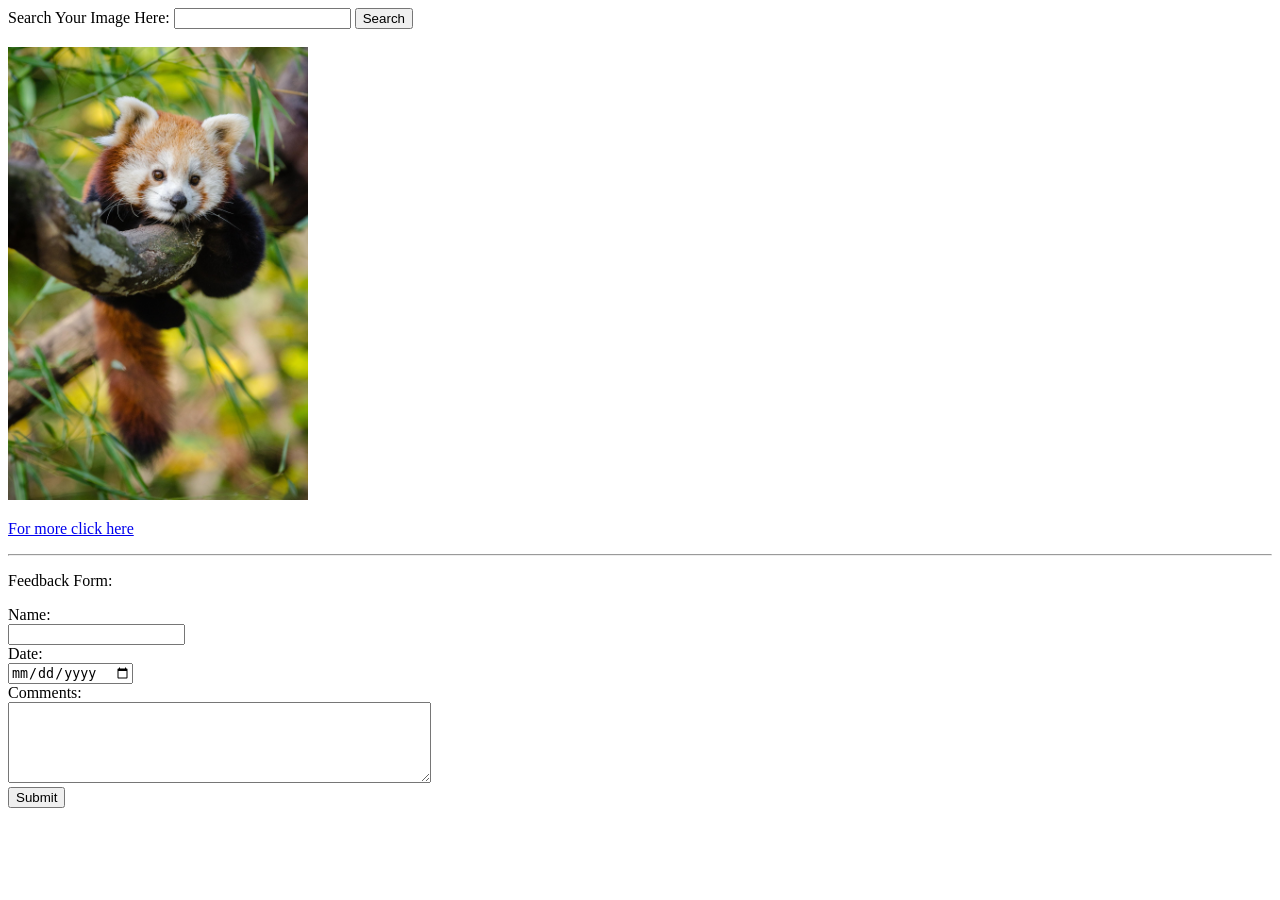
<file: 4.10/Practice-01/index.html>
<!DOCTYPE html>
<html lang="en">

<head>
    <meta charset="UTF-8">
    <meta name="viewport" content="width=device-width, initial-scale=1.0">
    <title>Practice-01</title>
</head>

<body>
    <header>
        <section>
            <form action="">
                <label for="image">Search Your Image Here:</label>
                <input list="animals" name="animal" id="animal">
                <datalist id="animals">
                    <option value="King Fu Panda"></option>
                    <option value="King Fu Panda"></option>
                    <option value="King Fu Panda"></option>
                    <option value="King Fu Panda"></option>
                </datalist>
                <input type="submit" value="Search">
            </form>
        </section>
    </header>
    <br>
    <main>
        <section>
            <img width="300px" src="Images/panda.jpg" alt="Animal Image">
            <p><a href="https://pixabay.com/images/search/panda/">For more click here</a></p>
        </section>
        <hr>
        <section>
            <form action="">
                <p>Feedback Form: </p>
                <label for="">Name: </label>
                <br>
                <input type="text" name="" id="">
                <br>
                <label for="">Date: </label>
                <br>
                <input type="date" name="" id="">
                <br>
                <label for="">Comments: </label>
                <br>
                <textarea cols="50" rows="5" name="" id=""></textarea>
                <br>
                <input type="submit" value="Submit">
            </form>
        </section>
    </main>
</body>

</html>
</file>
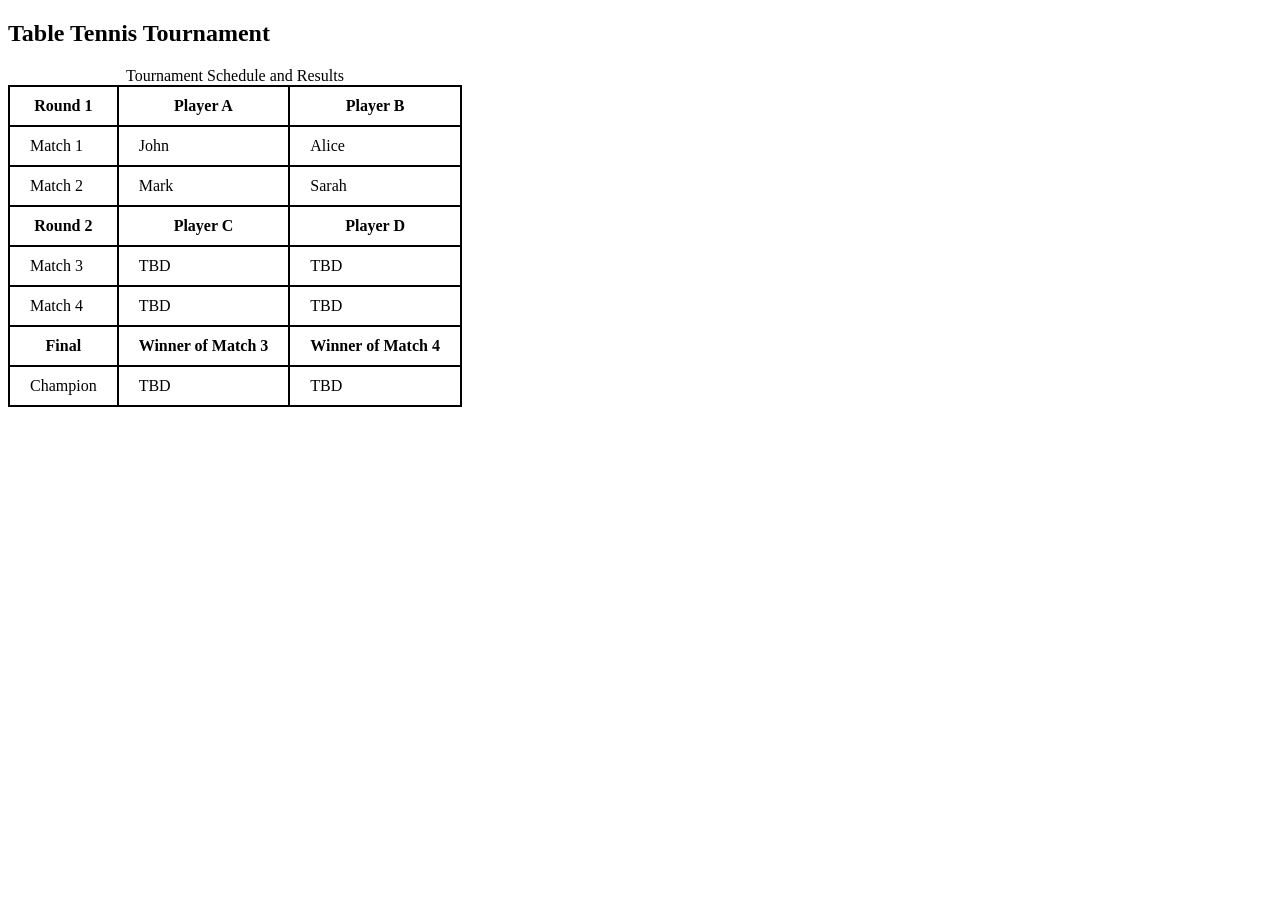
<file: 4.10/Practice-03/index.html>
<!DOCTYPE html>
<html lang="en">

<head>
    <meta charset="UTF-8">
    <meta name="viewport" content="width=device-width, initial-scale=1.0">
    <title>Practice-03</title>
    <link rel="stylesheet" href="Styles/style.css">
</head>

<body>
    <section>
        <h1>Table Tennis Tournament</h1>
        <table>
            <caption>Tournament Schedule and Results</caption>
            <thead>
                <tr>
                    <th>Round 1</th>
                    <th>Player A</th>
                    <th>Player B</th>
                </tr>
            </thead>
            <tbody>
                <tr>
                    <td>Match 1</td>
                    <td>John</td>
                    <td>Alice</td>
                </tr>
                <tr>
                    <td>Match 2</td>
                    <td>Mark</td>
                    <td>Sarah</td>
                </tr>
            </tbody>
            <thead>
                <tr>
                    <th>Round 2</th>
                    <th>Player C</th>
                    <th>Player D</th>
                </tr>
            </thead>
            <tbody>
                <tr>
                    <td>Match 3</td>
                    <td>TBD</td>
                    <td>TBD</td>
                </tr>
                <tr>
                    <td>Match 4</td>
                    <td>TBD</td>
                    <td>TBD</td>
                </tr>
            </tbody>
            <thead>
                <tr>
                    <th>Final</th>
                    <th>Winner of Match 3</th>
                    <th>Winner of Match 4</th>
                </tr>
            </thead>
            <tbody>
                <tr>
                    <td>Champion</td>
                    <td>TBD</td>
                    <td>TBD</td>
                </tr>
            </tbody>
        </table>
    </section>
</body>

</html>
</file>
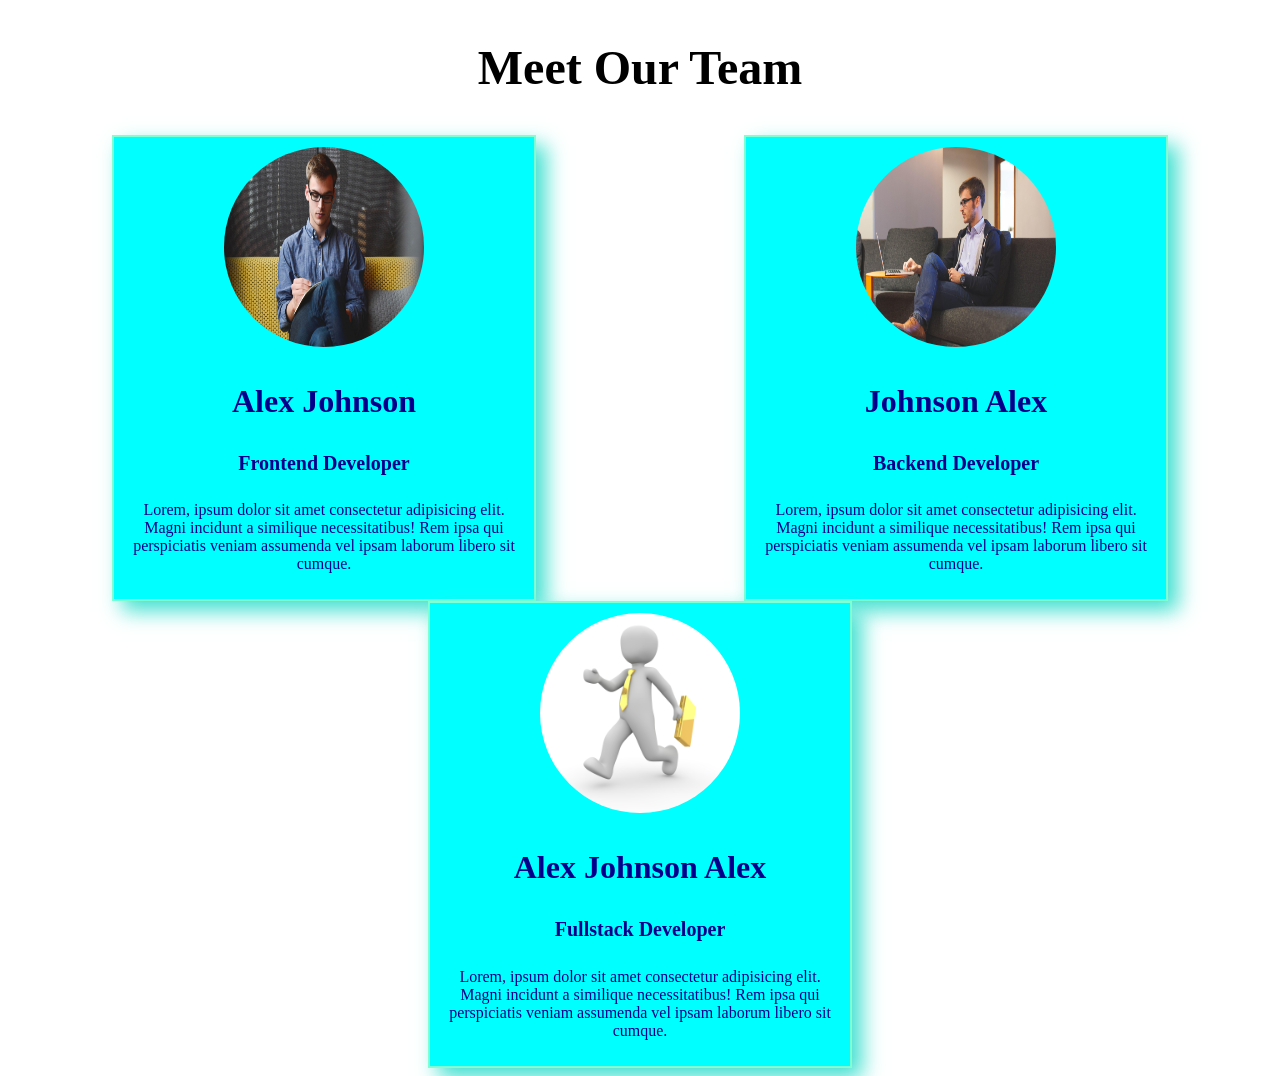
<file: 4.10/Practice-04/index.html>
<!DOCTYPE html>
<html lang="en">

<head>
    <meta charset="UTF-8">
    <meta name="viewport" content="width=device-width, initial-scale=1.0">
    <title>Practice-04</title>
    <link rel="stylesheet" href="Styles/style.css">
</head>

<body>
    <h2>Meet Our Team</h2>
    <section class="cards">
        <div class="card">
            <img src="Images/pic-01.jpg" alt="Image is broken">
            <h3>Alex Johnson</h3>
            <h4>Frontend Developer</h4>
            <p>
                Lorem, ipsum dolor sit amet consectetur adipisicing elit. Magni incidunt a similique necessitatibus! Rem
                ipsa qui perspiciatis veniam assumenda vel ipsam laborum libero sit cumque.
            </p>
        </div>
        <div class="card">
            <img src="Images/pic-02.jpg" alt="Image is broken">
            <h3>Johnson Alex</h3>
            <h4>Backend Developer</h4>
            <p>
                Lorem, ipsum dolor sit amet consectetur adipisicing elit. Magni incidunt a similique necessitatibus! Rem
                ipsa qui perspiciatis veniam assumenda vel ipsam laborum libero sit cumque.
            </p>
        </div>
        <div class="card">
            <img src="Images/pic-03.jpg" alt="Image is broken">
            <h3>Alex Johnson Alex</h3>
            <h4>Fullstack Developer</h4>
            <p>
                Lorem, ipsum dolor sit amet consectetur adipisicing elit. Magni incidunt a similique necessitatibus! Rem
                ipsa qui perspiciatis veniam assumenda vel ipsam laborum libero sit cumque.
            </p>
        </div>
    </section>
</body>

</html>
</file>
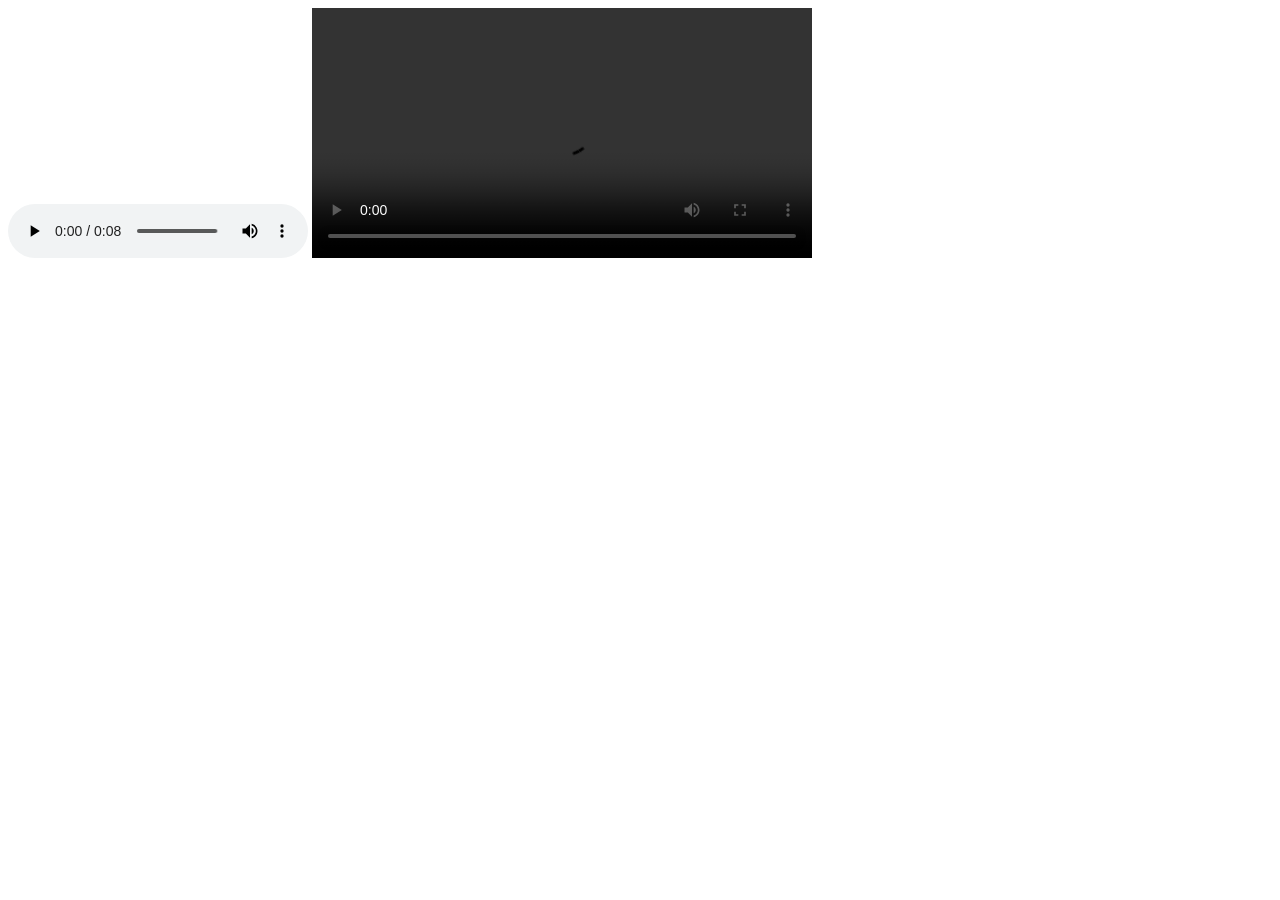
<file: 4.1/video.html>
<!DOCTYPE html>
<html lang="en">
<head>
    <meta charset="UTF-8">
    <meta name="viewport" content="width=device-width, initial-scale=1.0">
    <title>Video Audio</title>
</head>
<body>
    <audio controls src="Media/goat-sound.mp3"></audio>
    <video controls width="500px" src="Media/goat-sound.mp4"></video>
    <iframe width="560" height="315" src="https://www.youtube.com/embed/zaWhPfXmRfY?si=NPh1RBngf5qZkEVt" title="YouTube video player" frameborder="0" allow="accelerometer; autoplay; clipboard-write; encrypted-media; gyroscope; picture-in-picture; web-share" referrerpolicy="strict-origin-when-cross-origin" allowfullscreen></iframe>
</body>
</html>
</file>
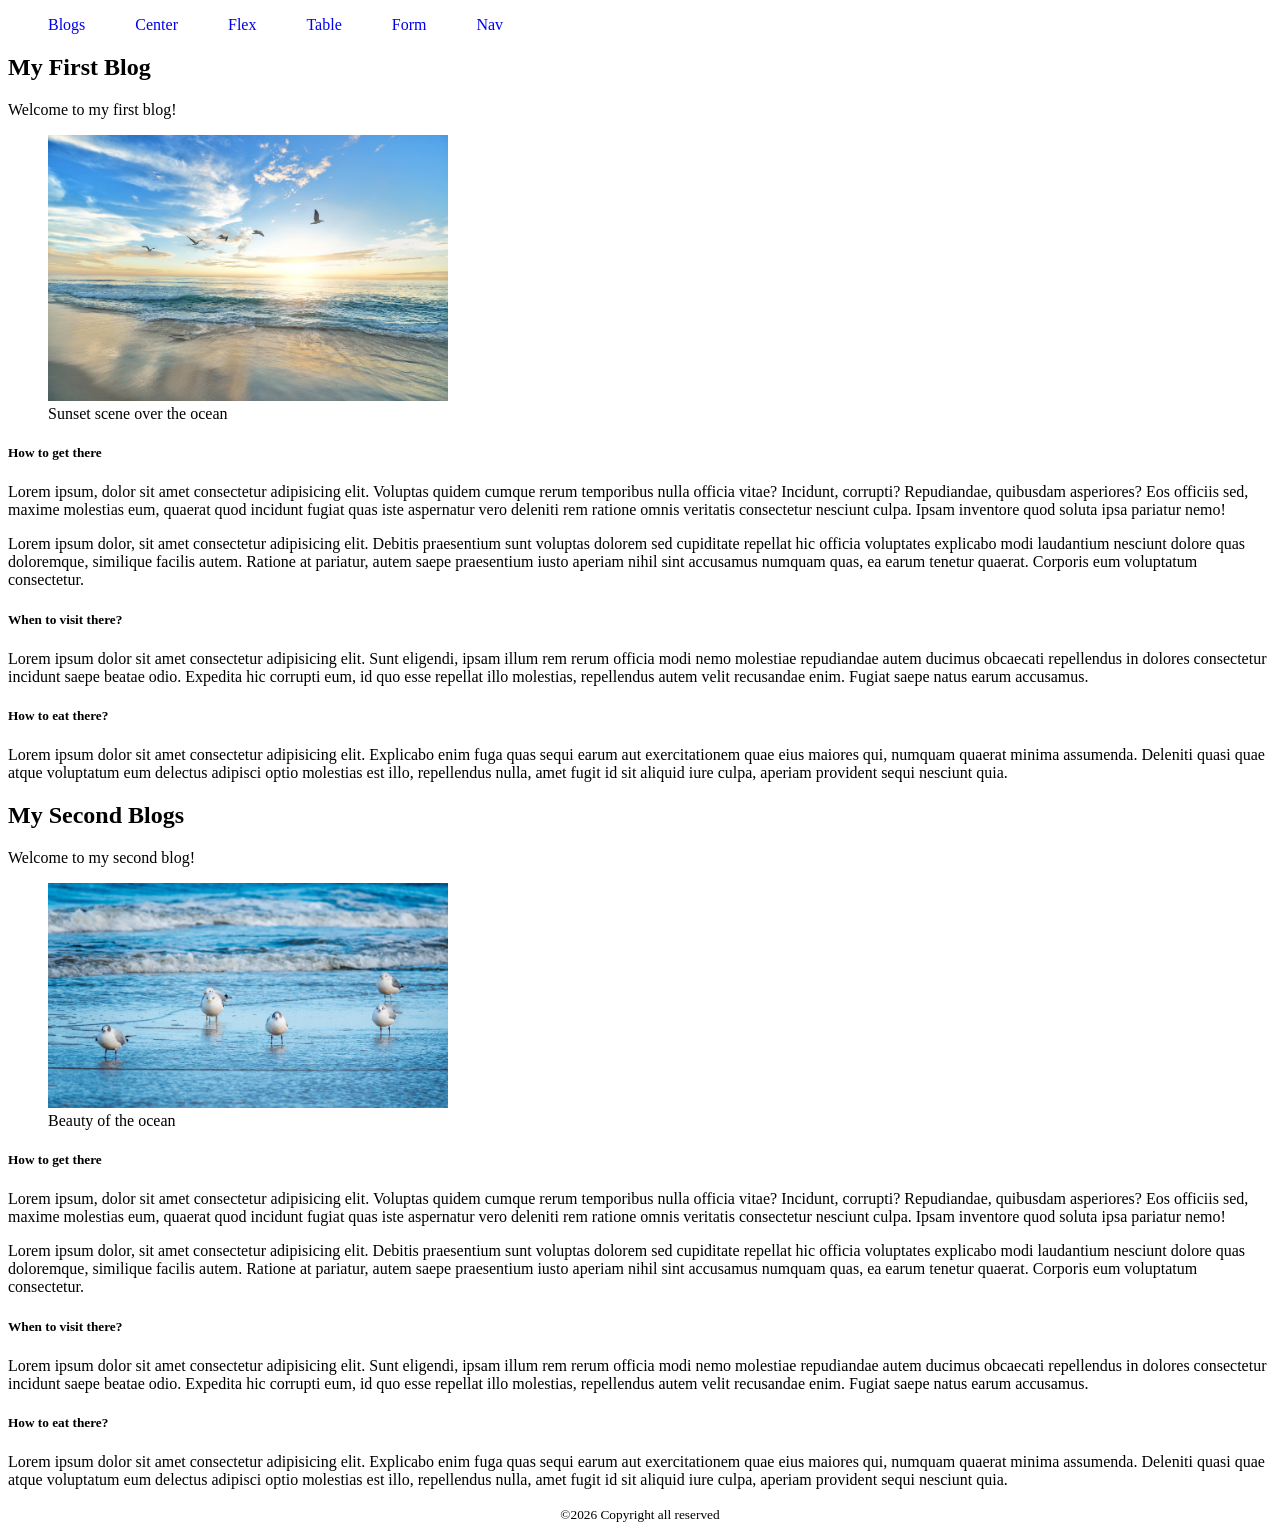
<file: 4.2/blogs.html>
<!DOCTYPE html>
<html lang="en">

<head>
    <meta charset="UTF-8">
    <meta name="viewport" content="width=device-width, initial-scale=1.0">
    <title>My Blogs</title>
    <link rel="stylesheet" href="Styles/blogs.css">
</head>

<body>
    <header>
        <nav>
            <ul>
                <!-- li*4>a -->
                <li><a href="../4.2/blogs.html">Blogs</a></li>
                <li><a href="../4.6/center.html">Center</a></li>
                <li><a href="../4.5/flex.html">Flex</a></li>
                <li><a href="../4.4/table.html">Table</a></li>
                <li><a href="../4.3/form.html">Form</a></li>
                <li><a href="../4.7/nav.html">Nav</a></li>
            </ul>
        </nav>
    </header>
    <main>
        <article>
            <header>
                <h2>My First Blog</h2>
                <p>Welcome to my first blog!</p>
            </header>
            <figure>
                <img width="400px" src="Images/sunset.jpg" alt="Blogs Image">
                <figcaption>Sunset scene over the ocean</figcaption>
            </figure>
            <section>
                <h5>How to get there</h5>
                <p>
                    Lorem ipsum, dolor sit amet consectetur adipisicing elit. Voluptas quidem cumque rerum temporibus
                    nulla officia vitae? Incidunt, corrupti? Repudiandae, quibusdam asperiores? Eos officiis sed, maxime
                    molestias eum, quaerat quod incidunt fugiat quas iste aspernatur vero deleniti rem ratione omnis
                    veritatis consectetur nesciunt culpa. Ipsam inventore quod soluta ipsa pariatur nemo!
                </p>
                <p>
                    Lorem ipsum dolor, sit amet consectetur adipisicing elit. Debitis praesentium sunt voluptas dolorem
                    sed cupiditate repellat hic officia voluptates explicabo modi laudantium nesciunt dolore quas
                    doloremque, similique facilis autem. Ratione at pariatur, autem saepe praesentium iusto aperiam
                    nihil sint accusamus numquam quas, ea earum tenetur quaerat. Corporis eum voluptatum consectetur.
                </p>
            </section>
            <section>
                <h5>When to visit there?</h5>
                <p>
                    Lorem ipsum dolor sit amet consectetur adipisicing elit. Sunt eligendi, ipsam illum rem rerum
                    officia modi nemo molestiae repudiandae autem ducimus obcaecati repellendus in dolores consectetur
                    incidunt saepe beatae odio. Expedita hic corrupti eum, id quo esse repellat illo molestias,
                    repellendus autem velit recusandae enim. Fugiat saepe natus earum accusamus.
                </p>
            </section>
            <section>
                <h5>How to eat there?</h5>
                <p>
                    Lorem ipsum dolor sit amet consectetur adipisicing elit. Explicabo enim fuga quas sequi earum aut
                    exercitationem quae eius maiores qui, numquam quaerat minima assumenda. Deleniti quasi quae atque
                    voluptatum eum delectus adipisci optio molestias est illo, repellendus nulla, amet fugit id sit
                    aliquid iure culpa, aperiam provident sequi nesciunt quia.
                </p>
            </section>
        </article>
        <article>
            <header>
                <h2>My Second Blogs</h2>
                <p>Welcome to my second blog!</p>
            </header>
            <figure>
                <img width="400px" src="Images/ocean.jpg" alt="Blogs Image">
                <figcaption>Beauty of the ocean</figcaption>
            </figure>
            <section>
                <h5>How to get there</h5>
                <p>
                    Lorem ipsum, dolor sit amet consectetur adipisicing elit. Voluptas quidem cumque rerum temporibus
                    nulla officia vitae? Incidunt, corrupti? Repudiandae, quibusdam asperiores? Eos officiis sed, maxime
                    molestias eum, quaerat quod incidunt fugiat quas iste aspernatur vero deleniti rem ratione omnis
                    veritatis consectetur nesciunt culpa. Ipsam inventore quod soluta ipsa pariatur nemo!
                </p>
                <p>
                    Lorem ipsum dolor, sit amet consectetur adipisicing elit. Debitis praesentium sunt voluptas dolorem
                    sed cupiditate repellat hic officia voluptates explicabo modi laudantium nesciunt dolore quas
                    doloremque, similique facilis autem. Ratione at pariatur, autem saepe praesentium iusto aperiam
                    nihil sint accusamus numquam quas, ea earum tenetur quaerat. Corporis eum voluptatum consectetur.
                </p>
            </section>
            <section>
                <h5>When to visit there?</h5>
                <p>
                    Lorem ipsum dolor sit amet consectetur adipisicing elit. Sunt eligendi, ipsam illum rem rerum
                    officia modi nemo molestiae repudiandae autem ducimus obcaecati repellendus in dolores consectetur
                    incidunt saepe beatae odio. Expedita hic corrupti eum, id quo esse repellat illo molestias,
                    repellendus autem velit recusandae enim. Fugiat saepe natus earum accusamus.
                </p>
            </section>
            <section>
                <h5>How to eat there?</h5>
                <p>
                    Lorem ipsum dolor sit amet consectetur adipisicing elit. Explicabo enim fuga quas sequi earum aut
                    exercitationem quae eius maiores qui, numquam quaerat minima assumenda. Deleniti quasi quae atque
                    voluptatum eum delectus adipisci optio molestias est illo, repellendus nulla, amet fugit id sit
                    aliquid iure culpa, aperiam provident sequi nesciunt quia.
                </p>
            </section>
        </article>
    </main>
    <footer>
        <p>
            <small>
                &copy;2026 Copyright all reserved
            </small>
        </p>
    </footer>
</body>

</html>
</file>
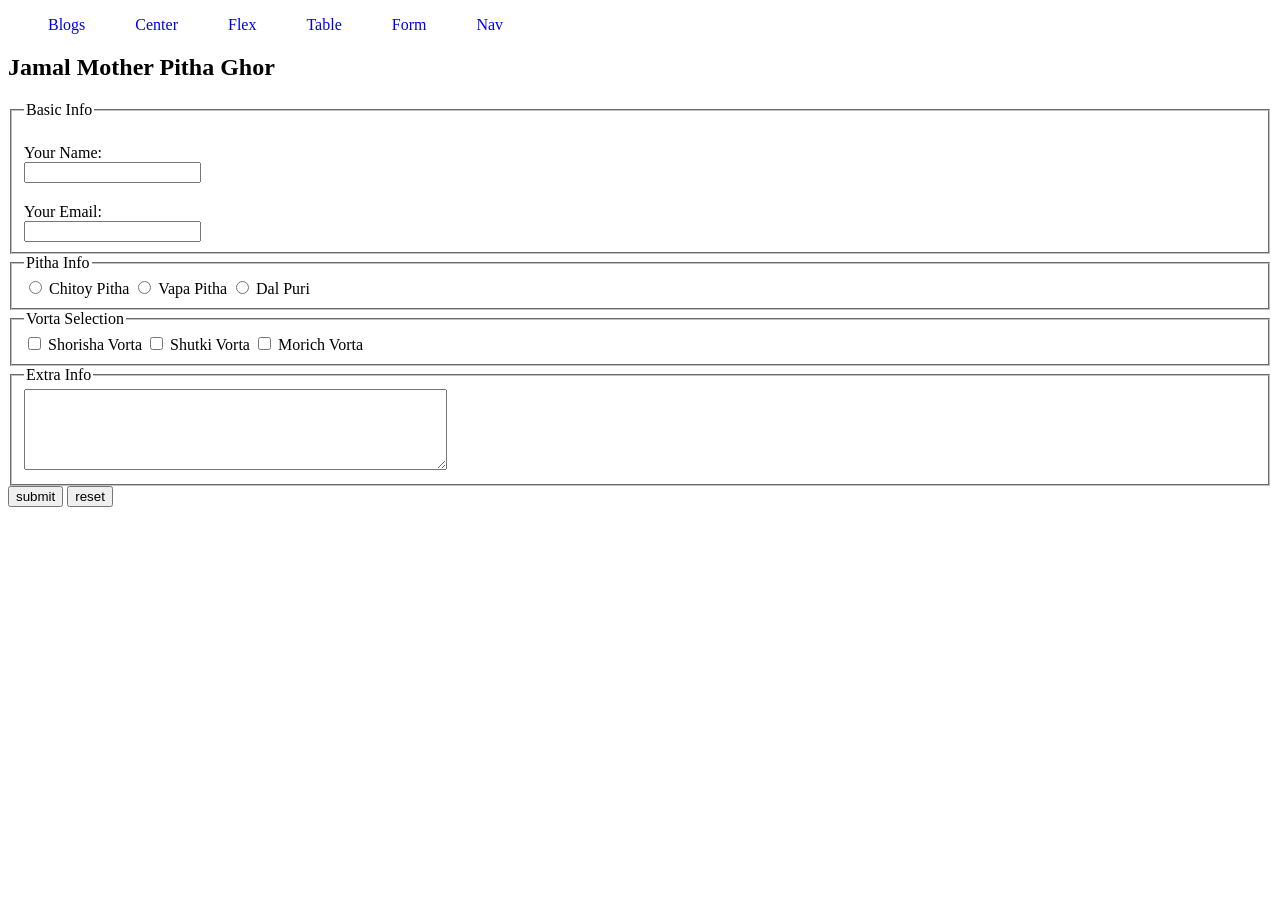
<file: 4.3/form.html>
<!DOCTYPE html>
<html lang="en">

<head>
    <meta charset="UTF-8">
    <meta name="viewport" content="width=device-width, initial-scale=1.0">
    <title>Pitha Ghor</title>
    <style>
        form .basic-info label {
            display: block;
            margin-top: 20px;
        }

        nav ul {
            display: flex;
        }

        nav li {
            list-style: none;
            margin-right: 50px;
        }

        nav li a {
            text-decoration: none;
        }

        nav li:hover {
            background-color: lightblue;
        }
    </style>
</head>

<body>
    <header>
        <nav>
            <ul>
                <!-- li*4>a -->
                <li><a href="../4.2/blogs.html">Blogs</a></li>
                <li><a href="../4.6/center.html">Center</a></li>
                <li><a href="../4.5/flex.html">Flex</a></li>
                <li><a href="../4.4/table.html">Table</a></li>
                <li><a href="../4.3/form.html">Form</a></li>
                <li><a href="../4.7/nav.html">Nav</a></li>
            </ul>
        </nav>
    </header>
    <main>
        <section>
            <h2>Jamal Mother Pitha Ghor</h2>
            <form>
                <fieldset class="basic-info">
                    <legend>Basic Info</legend>
                    <label for="name">Your Name: </label>
                    <input type="text" name="" id="name">

                    <label for="email">Your Email: </label>
                    <input type="email" name="" id="email">
                </fieldset>

                <fieldset>
                    <legend>Pitha Info</legend>
                    <input type="radio" name="pitha" id="chitoy">
                    <label for="chitoy">Chitoy Pitha</label>

                    <input type="radio" name="pitha" id="vapa">
                    <label for="vapa">Vapa Pitha</label>

                    <input type="radio" name="pitha" id="puri">
                    <label for="puri">Dal Puri</label>
                </fieldset>

                <fieldset>
                    <legend>Vorta Selection</legend>
                    <input type="checkbox" name="" id="shorisha">
                    <label for="shorisha">Shorisha Vorta</label>

                    <input type="checkbox" name="" id="shutki">
                    <label for="shutki">Shutki Vorta</label>

                    <input type="checkbox" name="" id="morich">
                    <label for="morich">Morich Vorta</label>
                </fieldset>

                <fieldset>
                    <legend>Extra Info</legend>
                    <textarea cols="50" rows="5" name="" id=""></textarea>
                </fieldset>

                <input type="submit" value="submit">
                <input type="reset" value="reset">
            </form>
        </section>
    </main>
    <footer></footer>
</body>

</html>
</file>
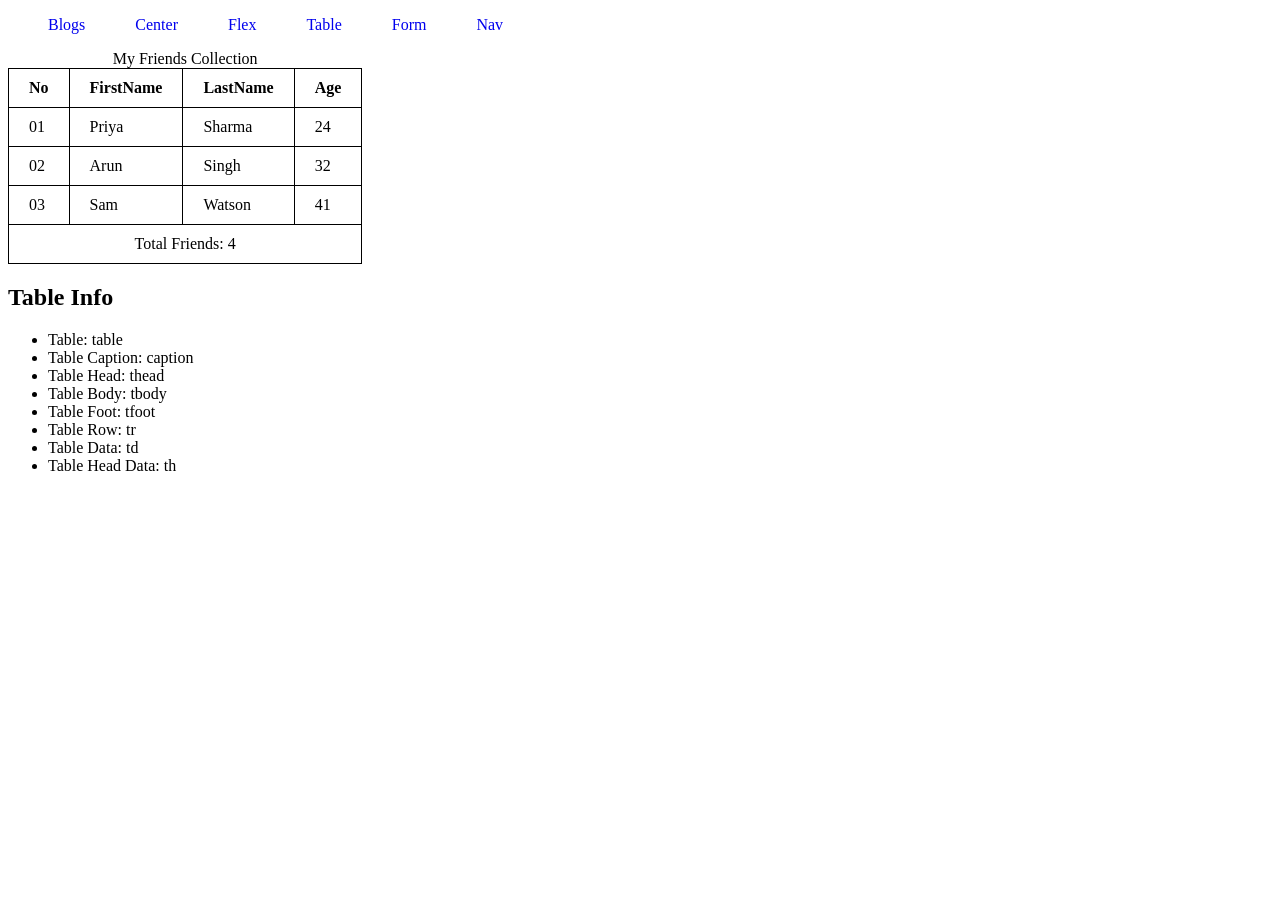
<file: 4.4/table.html>
<!DOCTYPE html>
<html lang="en">

<head>
    <meta charset="UTF-8">
    <meta name="viewport" content="width=device-width, initial-scale=1.0">
    <title>Table</title>
    <style>
        nav ul {
            display: flex;
        }

        nav li {
            list-style: none;
            margin-right: 50px;
        }

        nav li a {
            text-decoration: none;
        }

        nav li:hover {
            background-color: lightblue;
        }

        table {
            border-collapse: collapse;
        }

        td,
        th {
            border: 1px solid black;
            padding: 10px 20px;
        }

        .tfoot {
            text-align: center;
        }
    </style>
</head>

<body>
    <header>
        <nav>
            <ul>
                <!-- li*4>a -->
                <li><a href="../4.2/blogs.html">Blogs</a></li>
                <li><a href="../4.6/center.html">Center</a></li>
                <li><a href="../4.5/flex.html">Flex</a></li>
                <li><a href="../4.4/table.html">Table</a></li>
                <li><a href="../4.3/form.html">Form</a></li>
                <li><a href="../4.7/nav.html">Nav</a></li>
            </ul>
        </nav>
    </header>
    <main>
        <table>
            <caption>My Friends Collection</caption>
            <thead>
                <tr>
                    <th>No</th>
                    <th>FirstName</th>
                    <th>LastName</th>
                    <th>Age</th>
                </tr>
            </thead>
            <tbody>
                <tr>
                    <td>01</td>
                    <td>Priya</td>
                    <td>Sharma</td>
                    <td>24</td>
                </tr>
                <tr>
                    <td>02</td>
                    <td>Arun</td>
                    <td>Singh</td>
                    <td>32</td>
                </tr>
                <tr>
                    <td>03</td>
                    <td>Sam</td>
                    <td>Watson</td>
                    <td>41</td>
                </tr>
            </tbody>
            <tfoot>
                <td colspan="4" class="tfoot">Total Friends: 4</td>
            </tfoot>
        </table>
    </main>
    <section>
        <h2>Table Info</h2>
        <ul>
            <li>Table: table</li>
            <li>Table Caption: caption</li>
            <li>Table Head: thead</li>
            <li>Table Body: tbody</li>
            <li>Table Foot: tfoot</li>
            <li>Table Row: tr</li>
            <li>Table Data: td</li>
            <li>Table Head Data: th</li>

        </ul>
    </section>
</body>

</html>
</file>
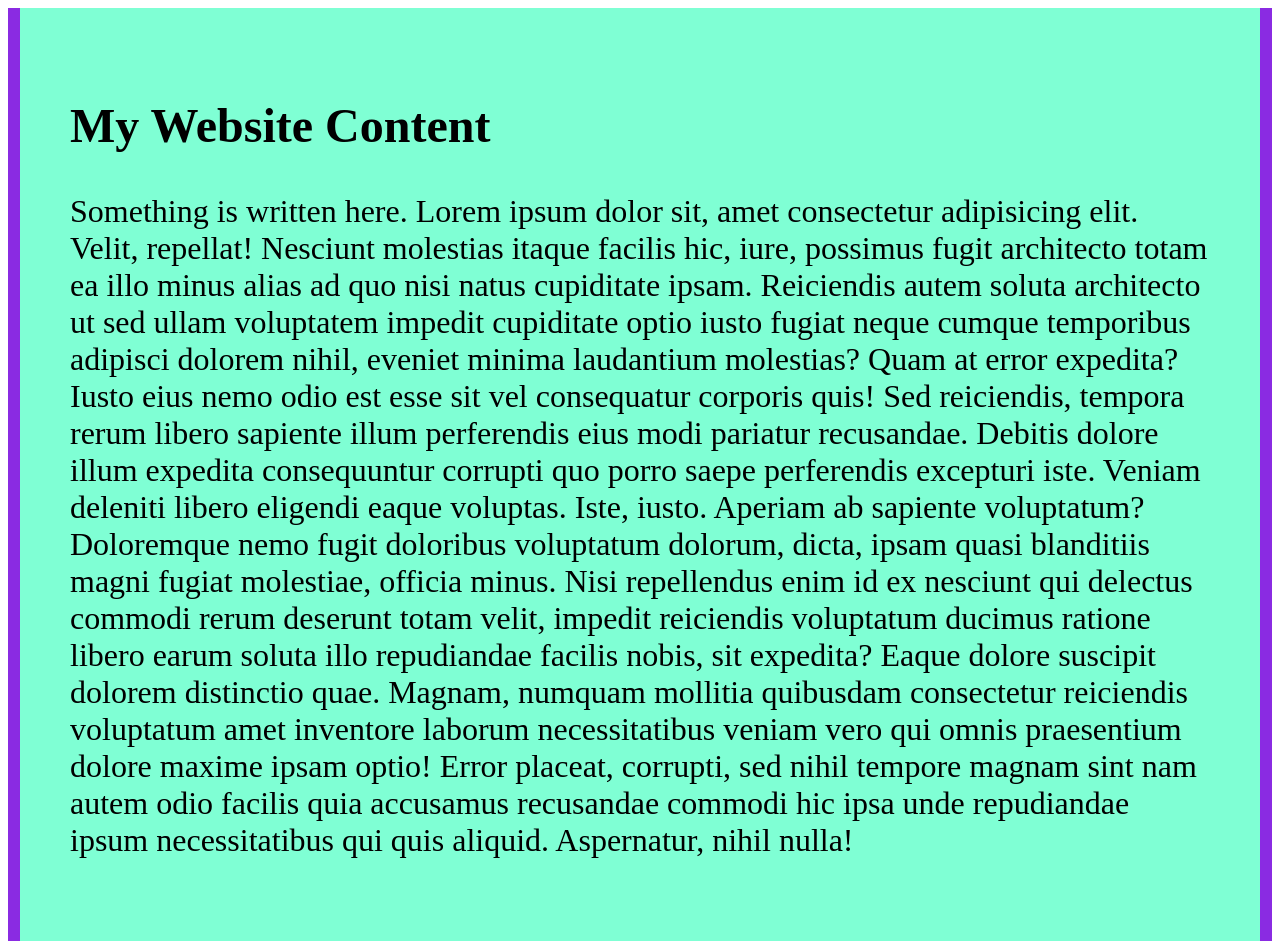
<file: 4.6/auto.html>
<!DOCTYPE html>
<html lang="en">

<head>
    <meta charset="UTF-8">
    <meta name="viewport" content="width=device-width, initial-scale=1.0">
    <title>Auto Flex</title>
    <style>
        .container {
            background-color: blueviolet;
        }

        .content {
            background-color: aquamarine;
            font-size: 2em;
            max-width: 1140px;
            /* margin: 100px 200px; */
            /* margin: 0px 200px; */
            margin: 0px auto;
            padding: 50px;
        }
    </style>
</head>

<body>
    <div class="container">
        <div class="content">
            <h2>My Website Content</h2>
            <p>
                Something is written here. Lorem ipsum dolor sit, amet consectetur adipisicing elit. Velit, repellat!
                Nesciunt molestias itaque facilis hic, iure, possimus fugit architecto totam ea illo minus alias ad quo
                nisi natus cupiditate ipsam. Reiciendis autem soluta architecto ut sed ullam voluptatem impedit
                cupiditate optio iusto fugiat neque cumque temporibus adipisci dolorem nihil, eveniet minima laudantium
                molestias? Quam at error expedita? Iusto eius nemo odio est esse sit vel consequatur corporis quis! Sed
                reiciendis, tempora rerum libero sapiente illum perferendis eius modi pariatur recusandae. Debitis
                dolore illum expedita consequuntur corrupti quo porro saepe perferendis excepturi iste. Veniam deleniti
                libero eligendi eaque voluptas. Iste, iusto. Aperiam ab sapiente voluptatum? Doloremque nemo fugit
                doloribus voluptatum dolorum, dicta, ipsam quasi blanditiis magni fugiat molestiae, officia minus. Nisi
                repellendus enim id ex nesciunt qui delectus commodi rerum deserunt totam velit, impedit reiciendis
                voluptatum ducimus ratione libero earum soluta illo repudiandae facilis nobis, sit expedita? Eaque
                dolore suscipit dolorem distinctio quae. Magnam, numquam mollitia quibusdam consectetur reiciendis
                voluptatum amet inventore laborum necessitatibus veniam vero qui omnis praesentium dolore maxime ipsam
                optio! Error placeat, corrupti, sed nihil tempore magnam sint nam autem odio facilis quia accusamus
                recusandae commodi hic ipsa unde repudiandae ipsum necessitatibus qui quis aliquid. Aspernatur, nihil
                nulla!
            </p>
        </div>
    </div>
</body>

</html>
</file>
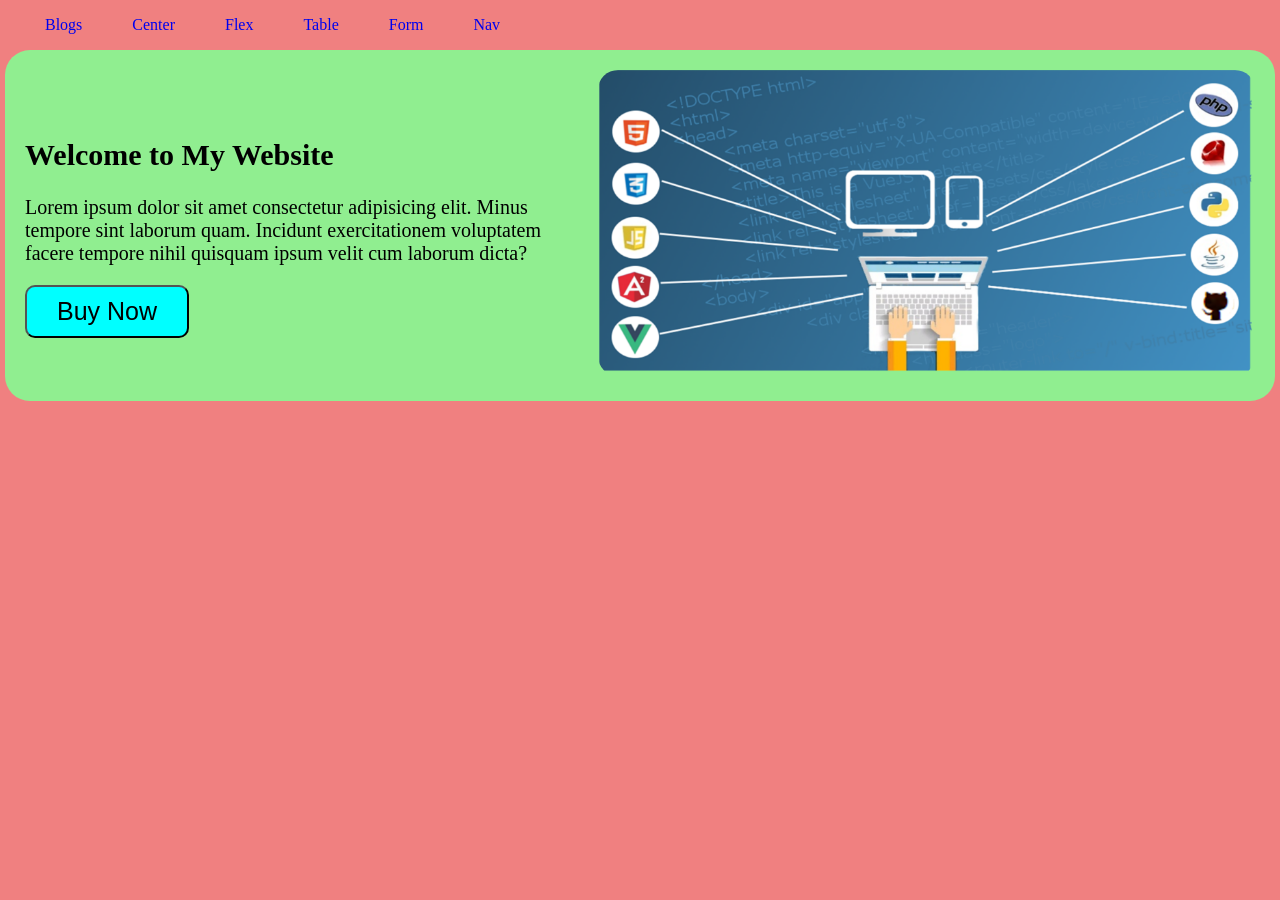
<file: 4.8/banner.html>
<!DOCTYPE html>
<html lang="en">

<head>
    <meta charset="UTF-8">
    <meta name="viewport" content="width=device-width, initial-scale=1.0">
    <title>Banner</title>
    <link rel="stylesheet" href="Styles/banner.css">
</head>

<body>
    <header>
        <nav>
            <ul>
                <!-- li*4>a -->
                <li><a href="../4.2/blogs.html">Blogs</a></li>
                <li><a href="../4.6/center.html">Center</a></li>
                <li><a href="../4.5/flex.html">Flex</a></li>
                <li><a href="../4.4/table.html">Table</a></li>
                <li><a href="../4.3/form.html">Form</a></li>
                <li><a href="../4.7/nav.html">Nav</a></li>
            </ul>
        </nav>
    </header>
    <main>
        <section class="hero-container">
            <div>
                <h2>Welcome to My Website</h2>
                <p>
                    Lorem ipsum dolor sit amet consectetur adipisicing elit. Minus tempore sint laborum quam. Incidunt
                    exercitationem voluptatem facere tempore nihil quisquam ipsum velit cum laborum dicta?
                </p>
                <button>Buy Now</button>
            </div>
            <div>
                <img src="Images/developer.png" alt="developer_image">
            </div>
        </section>
    </main>
</body>

</html>
</file>
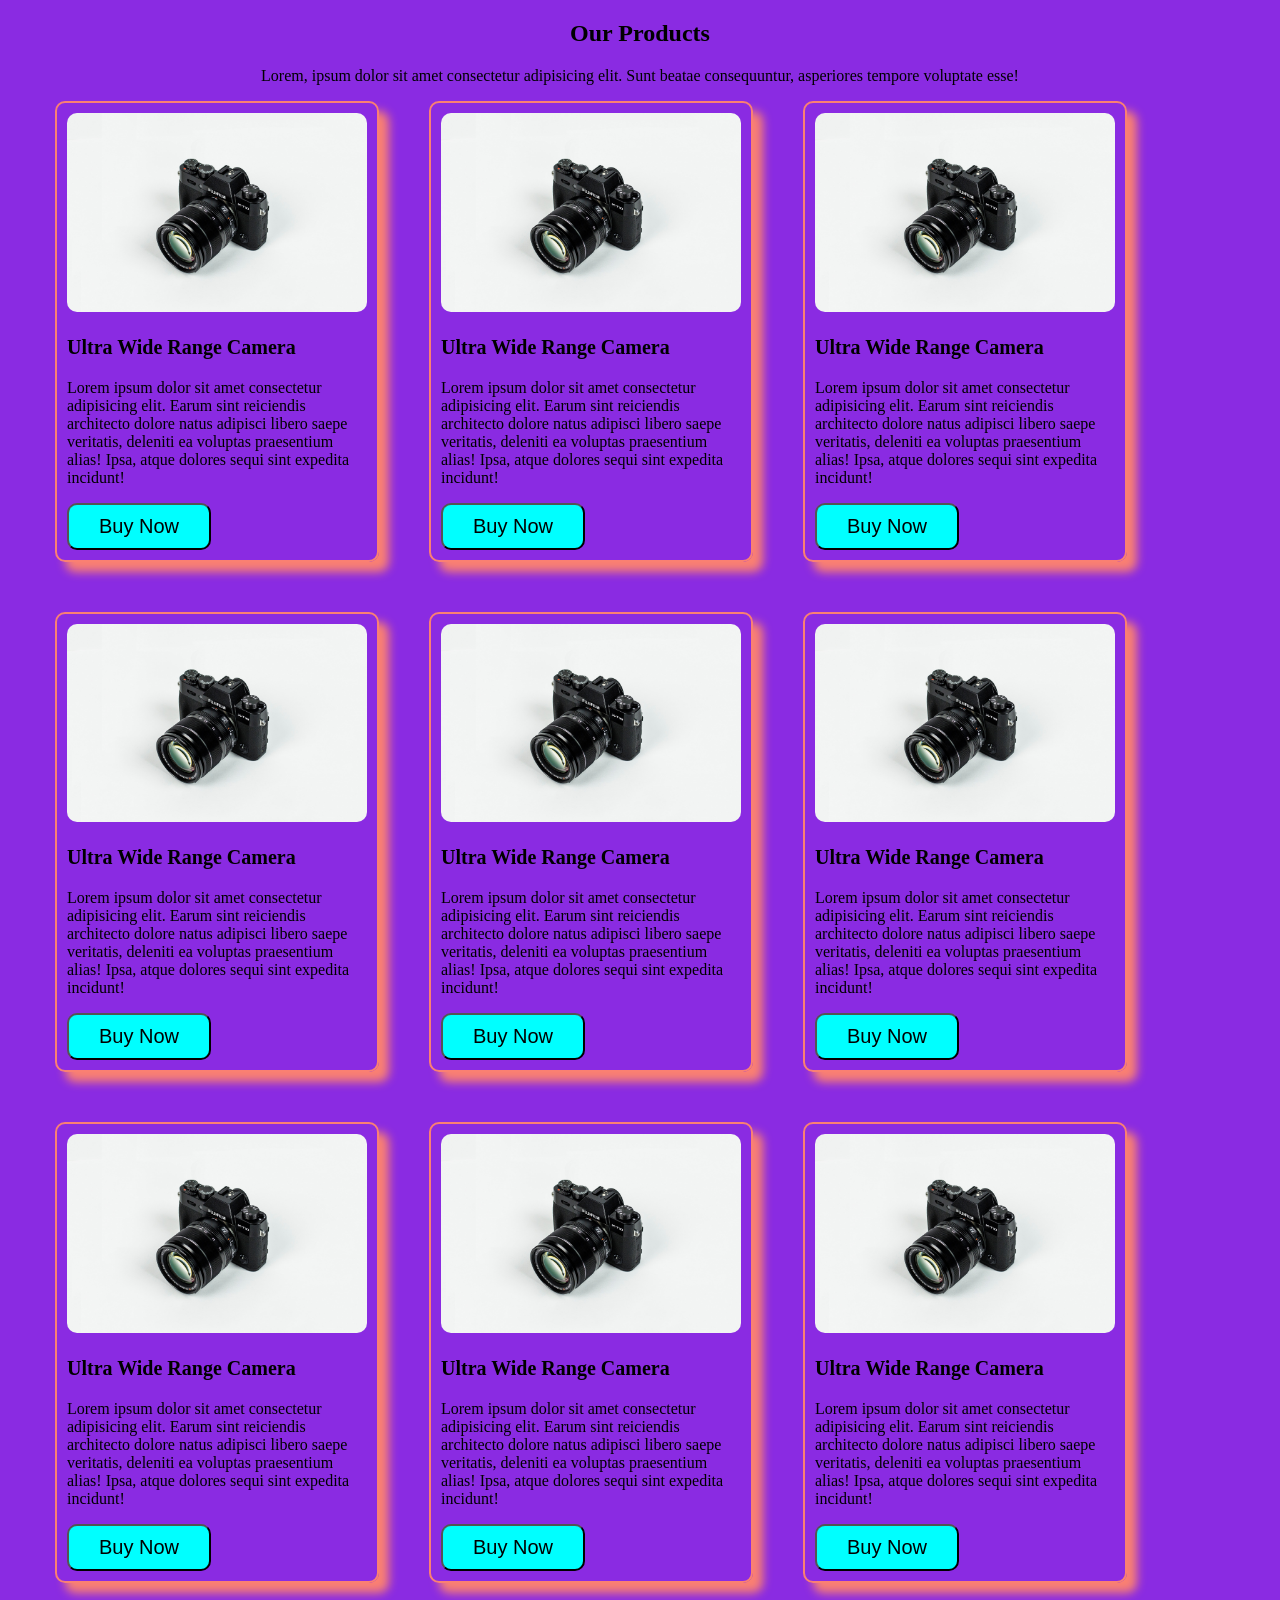
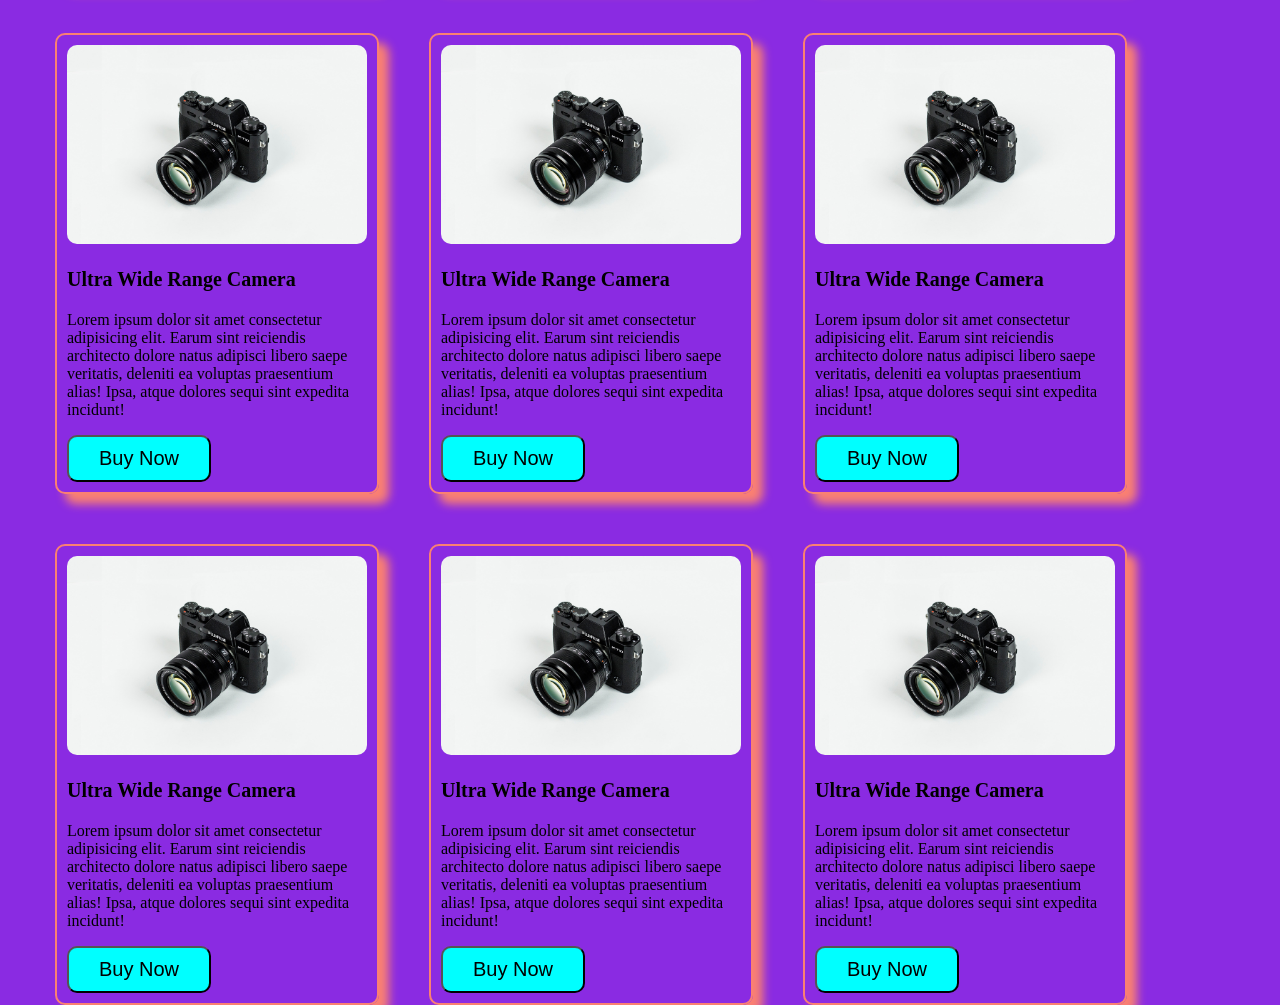
<file: 4.9/card.html>
<!DOCTYPE html>
<html lang="en">

<head>
    <meta charset="UTF-8">
    <meta name="viewport" content="width=device-width, initial-scale=1.0">
    <title>Cards</title>
    <link rel="stylesheet" href="Styles/card.css">
</head>

<body>
    <main>
        <section class="card-section">
            <h2>Our Products</h2>
            <p>
                Lorem, ipsum dolor sit amet consectetur adipisicing elit. Sunt beatae consequuntur, asperiores tempore
                voluptate esse!
            </p>
            <div class="card-container">
                <div class="card">
                    <img src="Images/product-01.jpg" alt="Camera Picture">
                    <h3>Ultra Wide Range Camera</h3>
                    <p>
                        Lorem ipsum dolor sit amet consectetur adipisicing elit. Earum sint reiciendis architecto dolore
                        natus adipisci libero saepe veritatis, deleniti ea voluptas praesentium alias! Ipsa, atque
                        dolores sequi sint expedita incidunt!
                    </p>
                    <button>Buy Now</button>
                </div>
                <div class="card">
                    <img src="Images/product-01.jpg" alt="Camera Picture">
                    <h3>Ultra Wide Range Camera</h3>
                    <p>
                        Lorem ipsum dolor sit amet consectetur adipisicing elit. Earum sint reiciendis architecto dolore
                        natus adipisci libero saepe veritatis, deleniti ea voluptas praesentium alias! Ipsa, atque
                        dolores sequi sint expedita incidunt!
                    </p>
                    <button>Buy Now</button>
                </div>
                <div class="card">
                    <img src="Images/product-01.jpg" alt="Camera Picture">
                    <h3>Ultra Wide Range Camera</h3>
                    <p>
                        Lorem ipsum dolor sit amet consectetur adipisicing elit. Earum sint reiciendis architecto dolore
                        natus adipisci libero saepe veritatis, deleniti ea voluptas praesentium alias! Ipsa, atque
                        dolores sequi sint expedita incidunt!
                    </p>
                    <button>Buy Now</button>
                </div>
                <div class="card">
                    <img src="Images/product-01.jpg" alt="Camera Picture">
                    <h3>Ultra Wide Range Camera</h3>
                    <p>
                        Lorem ipsum dolor sit amet consectetur adipisicing elit. Earum sint reiciendis architecto dolore
                        natus adipisci libero saepe veritatis, deleniti ea voluptas praesentium alias! Ipsa, atque
                        dolores sequi sint expedita incidunt!
                    </p>
                    <button>Buy Now</button>
                </div>
                <div class="card">
                    <img src="Images/product-01.jpg" alt="Camera Picture">
                    <h3>Ultra Wide Range Camera</h3>
                    <p>
                        Lorem ipsum dolor sit amet consectetur adipisicing elit. Earum sint reiciendis architecto dolore
                        natus adipisci libero saepe veritatis, deleniti ea voluptas praesentium alias! Ipsa, atque
                        dolores sequi sint expedita incidunt!
                    </p>
                    <button>Buy Now</button>
                </div>
                <div class="card">
                    <img src="Images/product-01.jpg" alt="Camera Picture">
                    <h3>Ultra Wide Range Camera</h3>
                    <p>
                        Lorem ipsum dolor sit amet consectetur adipisicing elit. Earum sint reiciendis architecto dolore
                        natus adipisci libero saepe veritatis, deleniti ea voluptas praesentium alias! Ipsa, atque
                        dolores sequi sint expedita incidunt!
                    </p>
                    <button>Buy Now</button>
                </div>
                <div class="card">
                    <img src="Images/product-01.jpg" alt="Camera Picture">
                    <h3>Ultra Wide Range Camera</h3>
                    <p>
                        Lorem ipsum dolor sit amet consectetur adipisicing elit. Earum sint reiciendis architecto dolore
                        natus adipisci libero saepe veritatis, deleniti ea voluptas praesentium alias! Ipsa, atque
                        dolores sequi sint expedita incidunt!
                    </p>
                    <button>Buy Now</button>
                </div>
                <div class="card">
                    <img src="Images/product-01.jpg" alt="Camera Picture">
                    <h3>Ultra Wide Range Camera</h3>
                    <p>
                        Lorem ipsum dolor sit amet consectetur adipisicing elit. Earum sint reiciendis architecto dolore
                        natus adipisci libero saepe veritatis, deleniti ea voluptas praesentium alias! Ipsa, atque
                        dolores sequi sint expedita incidunt!
                    </p>
                    <button>Buy Now</button>
                </div>
                <div class="card">
                    <img src="Images/product-01.jpg" alt="Camera Picture">
                    <h3>Ultra Wide Range Camera</h3>
                    <p>
                        Lorem ipsum dolor sit amet consectetur adipisicing elit. Earum sint reiciendis architecto dolore
                        natus adipisci libero saepe veritatis, deleniti ea voluptas praesentium alias! Ipsa, atque
                        dolores sequi sint expedita incidunt!
                    </p>
                    <button>Buy Now</button>
                </div>
                <div class="card">
                    <img src="Images/product-01.jpg" alt="Camera Picture">
                    <h3>Ultra Wide Range Camera</h3>
                    <p>
                        Lorem ipsum dolor sit amet consectetur adipisicing elit. Earum sint reiciendis architecto dolore
                        natus adipisci libero saepe veritatis, deleniti ea voluptas praesentium alias! Ipsa, atque
                        dolores sequi sint expedita incidunt!
                    </p>
                    <button>Buy Now</button>
                </div>
                <div class="card">
                    <img src="Images/product-01.jpg" alt="Camera Picture">
                    <h3>Ultra Wide Range Camera</h3>
                    <p>
                        Lorem ipsum dolor sit amet consectetur adipisicing elit. Earum sint reiciendis architecto dolore
                        natus adipisci libero saepe veritatis, deleniti ea voluptas praesentium alias! Ipsa, atque
                        dolores sequi sint expedita incidunt!
                    </p>
                    <button>Buy Now</button>
                </div>
                <div class="card">
                    <img src="Images/product-01.jpg" alt="Camera Picture">
                    <h3>Ultra Wide Range Camera</h3>
                    <p>
                        Lorem ipsum dolor sit amet consectetur adipisicing elit. Earum sint reiciendis architecto dolore
                        natus adipisci libero saepe veritatis, deleniti ea voluptas praesentium alias! Ipsa, atque
                        dolores sequi sint expedita incidunt!
                    </p>
                    <button>Buy Now</button>
                </div>
                <div class="card">
                    <img src="Images/product-01.jpg" alt="Camera Picture">
                    <h3>Ultra Wide Range Camera</h3>
                    <p>
                        Lorem ipsum dolor sit amet consectetur adipisicing elit. Earum sint reiciendis architecto dolore
                        natus adipisci libero saepe veritatis, deleniti ea voluptas praesentium alias! Ipsa, atque
                        dolores sequi sint expedita incidunt!
                    </p>
                    <button>Buy Now</button>
                </div>
                <div class="card">
                    <img src="Images/product-01.jpg" alt="Camera Picture">
                    <h3>Ultra Wide Range Camera</h3>
                    <p>
                        Lorem ipsum dolor sit amet consectetur adipisicing elit. Earum sint reiciendis architecto dolore
                        natus adipisci libero saepe veritatis, deleniti ea voluptas praesentium alias! Ipsa, atque
                        dolores sequi sint expedita incidunt!
                    </p>
                    <button>Buy Now</button>
                </div>
                <div class="card">
                    <img src="Images/product-01.jpg" alt="Camera Picture">
                    <h3>Ultra Wide Range Camera</h3>
                    <p>
                        Lorem ipsum dolor sit amet consectetur adipisicing elit. Earum sint reiciendis architecto dolore
                        natus adipisci libero saepe veritatis, deleniti ea voluptas praesentium alias! Ipsa, atque
                        dolores sequi sint expedita incidunt!
                    </p>
                    <button>Buy Now</button>
                </div>
            </div>
        </section>
    </main>
</body>

</html>
</file>
<file: 4.10/Practice-03/Styles/style.css>
table{
    border-collapse: collapse;
}
td,
th{
    border: 2px solid black;
    padding: 10px 20px;
}
</file>
<file: 4.10/Practice-04/Styles/style.css>
h2 {
    text-align: center;
    font-size: 3em;
}

.cards {
    display: flex;
    /* gap: 50px; */
    flex-wrap: wrap;
    justify-content: space-around;
}

.card {
    background-color: aqua;
    color: darkblue;
    width: 400px;
    text-align: center;
    border: 2px solid aquamarine;
    padding: 10px;
    box-shadow: 10px 10px 20px turquoise;
}

.card:hover {
    background-color: darkblue;
    color: aqua;
    box-shadow: 10px 10px 20px aquamarine;
}

div img {
    width: 200px;
    height: 200px;
    border-radius: 50%;
}

h3 {
    font-size: 2em;
}

h4 {
    font-size: 1.25em;
}
</file>
<file: 4.2/Styles/blogs.css>
nav ul {
    display: flex;
}

nav li {
    list-style: none;
    margin-right: 50px;
}

nav li a {
    text-decoration: none;
}

nav li:hover {
    background-color: lightblue;
}

footer {
    text-align: center;
}
</file>
<file: 4.8/Styles/banner.css>
nav ul {
    display: flex;
}

nav li {
    list-style: none;
    margin-right: 50px;
}

nav li a {
    text-decoration: none;
}

nav li:hover {
    background-color: lightblue;
}

body {
    max-width: 1270px;
    background-color: lightcoral;
    margin: 0 auto;
}

.hero-container {
    display: flex;
    align-items: center;
    gap: 50px;
    background-color: lightgreen;
    padding: 20px;
    font-size: 20px;
    border-radius: 25px;
    /* justify-content: center; */
}

.hero-container button {
    background-color: aqua;
    padding: 10px 30px;
    font-size: 1.25em;
    border-radius: 10px;
    cursor: pointer;
}

.hero-container img {
    width: 100%;
    border-radius: 20px;
}
</file>
<file: 4.9/Styles/card.css>
body{
    max-width: 1170px;
    background-color: blueviolet;
    margin: 0px auto;
}

.card-section{
    text-align: center;
}

.card-container{
    display: flex;
    gap: 50px;
    flex-wrap: wrap;
}

.card {
    width: 300px;
    border: 2px solid salmon;
    border-radius: 10px;
    text-align: left;
    padding: 10px;
    box-shadow: 10px 10px 10px salmon;
}

.card:hover{
    background-color: lightseagreen;
}

.card h3{
    font-size: 1.25em;
    font-weight: bold;
}

.card img {
    width: 100%;
    border-radius: 10px;
}

.card button{
    background-color: aqua;
    padding: 10px 30px;
    font-size: 1.25em;
    border-radius: 10px;
    cursor: pointer;
}
</file>
